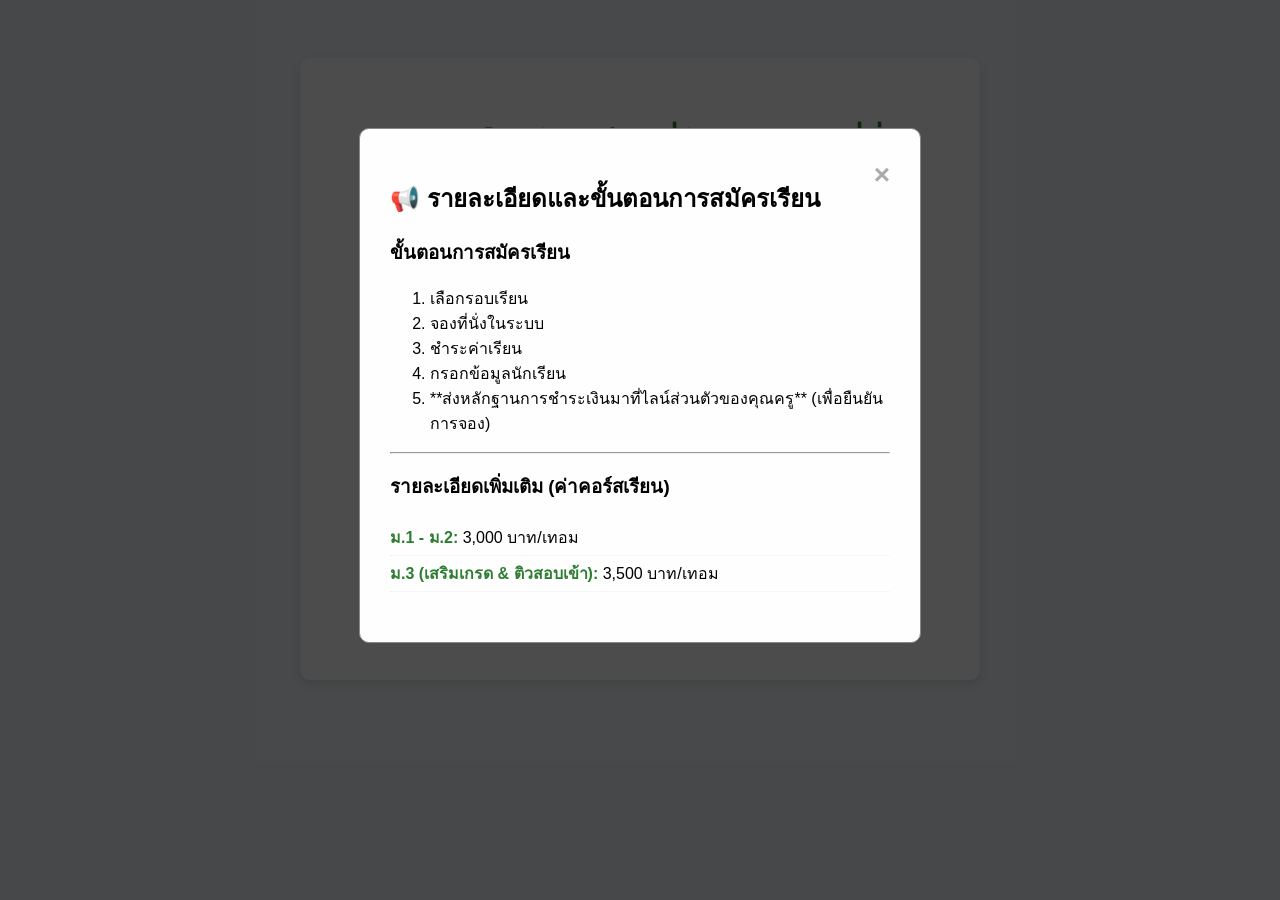
<file: index.html>
<!DOCTYPE html>
<html lang="th">
<head>
    <meta charset="UTF-8">
    <meta name="viewport" content="width=device-width, initial-scale=1.0">
    <title>ระบบจองที่นั่งห้องเรียนพิเศษ (เลือกชั้นเรียน)</title>
    <style>
        body {
            font-family: 'Tahoma', sans-serif;
            background-color: #f0f4f7;
            text-align: center;
            padding-top: 50px;
        }
        .container {
            max-width: 600px;
            margin: auto;
            padding: 40px;
            background: white;
            border-radius: 10px;
            box-shadow: 0 4px 10px rgba(0, 0, 0, 0.1);
        }
        h1 {
            color: #2e7d32;
            margin-bottom: 30px;
        }
        .class-selection a {
            display: block;
            width: 80%;
            margin: 20px auto;
            padding: 15px;
            font-size: 1.2em;
            text-decoration: none;
            color: white;
            background-color: #4CAF50;
            border-radius: 8px;
            transition: background-color 0.3s, transform 0.2s;
            font-weight: bold;
        }
        .class-selection a:hover {
            background-color: #45a049;
            transform: scale(1.03);
        }

        /* --- Global Modal Styles --- */
        .modal {
            display: none; 
            position: fixed; 
            z-index: 1000; 
            left: 0;
            top: 0;
            width: 100%; 
            height: 100%; 
            overflow: auto; 
            background-color: rgba(0,0,0,0.7); 
        }
        .modal-content {
            background-color: #fefefe;
            margin: 10% auto; 
            padding: 30px;
            border: 1px solid #888;
            width: 80%; 
            max-width: 500px;
            border-radius: 10px;
            position: relative;
            text-align: left;
        }
        .close-button {
            color: #aaa;
            float: right;
            font-size: 28px;
            font-weight: bold;
        }
        .close-button:hover,
        .close-button:focus {
            color: #000;
            text-decoration: none;
            cursor: pointer;
        }
        .detail-list {
            list-style-type: none;
            padding-left: 0;
            margin-bottom: 20px;
        }
        .detail-list li {
            padding: 5px 0;
            border-bottom: 1px dotted #eee;
        }
        .detail-list strong {
            color: #2e7d32;
        }

    </style>
</head>
<body>
    <div class="container">
        <h1>กรุณาเลือกห้องเรียนที่ต้องการจองที่นั่ง</h1>
        <div class="class-selection">
            
            <a href="m1-index.html">📚 จองที่นั่งห้องเรียน ม.1                      รอบวัน พฤหัส 17.00-18.00 (3,000 บาท)</a>
            
            <a href="m2-index.html">✏️ จองที่นั่งห้องเรียน ม.2                      รอบวัน จันทร์ 17.00-18.00 (3,000 บาท)</a>

            <a href="m3-index.html">🧠 จองที่นั่งห้องเรียน ม.3 เสริมเกรด              รอบวัน เสาร์ 13.00-14.30 (3,500 บาท) </a>

            <a href="m4-index.html">📖 จองที่นั่งห้องเรียน ม.3 ติวสอบเข้าม.4 ห้องเรียนพิเศษ รอบวัน อังคาร 17.00-18.00 (3,500 บาท)</a>
        </div>
    </div>

    <div id="info-modal" class="modal">
        <div class="modal-content">
            <span class="close-button" id="close-info-modal">&times;</span>
            <h2>📢 รายละเอียดและขั้นตอนการสมัครเรียน</h2>
            
            <h3>ขั้นตอนการสมัครเรียน</h3>
            <ol>
                <li>เลือกรอบเรียน</li>
                <li>จองที่นั่งในระบบ</li>
                <li>ชำระค่าเรียน</li>
                <li>กรอกข้อมูลนักเรียน</li>
                <li>**ส่งหลักฐานการชำระเงินมาที่ไลน์ส่วนตัวของคุณครู** (เพื่อยืนยันการจอง)</li>
            </ol>
            
            <hr>

            <h3>รายละเอียดเพิ่มเติม (ค่าคอร์สเรียน)</h3>
            <ul class="detail-list">
                <li><strong>ม.1 - ม.2:</strong> 3,000 บาท/เทอม</li>
                <li><strong>ม.3 (เสริมเกรด & ติวสอบเข้า):</strong> 3,500 บาท/เทอม</li>
            </ul>
        </div>
    </div>

    <script>
        document.addEventListener('DOMContentLoaded', () => {
            const infoModal = document.getElementById('info-modal');
            const closeButton = document.getElementById('close-info-modal');

            // เปิด Modal ทันทีที่โหลดหน้า
            infoModal.style.display = 'block';

            // ปิด Modal เมื่อคลิกที่กากบาท
            closeButton.addEventListener('click', () => {
                infoModal.style.display = 'none';
            });

            // ปิด Modal เมื่อคลิกนอก Modal
            window.addEventListener('click', (event) => {
                if (event.target === infoModal) {
                    infoModal.style.display = 'none';
                }
            });
        });
    </script>
</body>
</html>
</file>
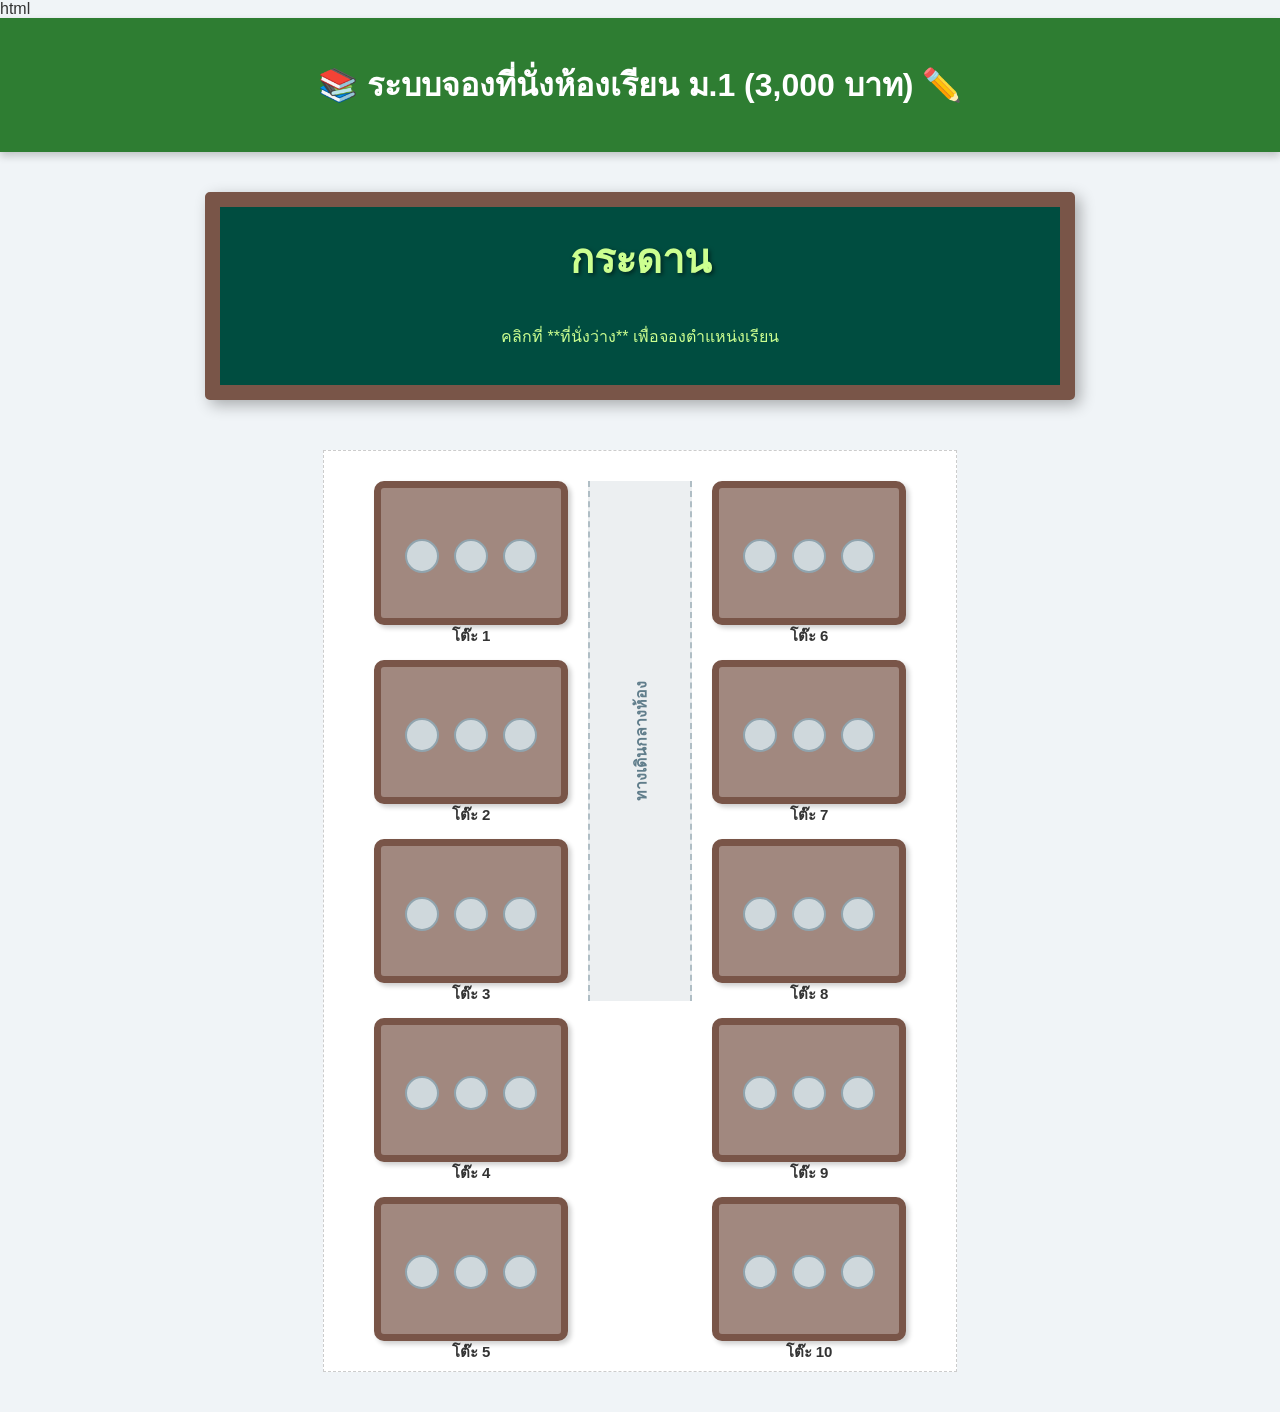
<file: m1-index.html>
html <!DOCTYPE html>

<html lang="th">

<head>

<meta charset="UTF-8">

<meta name="viewport" content="width=device-width, initial-scale=1.0">

<title>ระบบจองที่นั่ง ม.1</title>

<link rel="stylesheet" href="styles.css">

</head>

<body>



<header>

<h1>📚 ระบบจองที่นั่งห้องเรียน ม.1 (3,000 บาท) ✏️</h1>

</header>



<main class="study-room-layout">


<div class="chalkboard">

<h2>กระดาน</h2>

<p>คลิกที่ **ที่นั่งว่าง** เพื่อจองตำแหน่งเรียน</p>

</div>



<div id="desk-container">


<div class="desk-column" id="column-left">


<div class="desk" data-desk-id="1">

<div class="seat-group">

<div class="seat" data-seat-id="1.1" data-status="available"></div>

<div class="seat" data-seat-id="1.2" data-status="available"></div>

<div class="seat" data-seat-id="1.3" data-status="available"></div>

</div>

<div class="desk-label">โต๊ะ 1</div>

</div>


<div class="desk" data-desk-id="2">

<div class="seat-group">

<div class="seat" data-seat-id="2.1" data-status="available"></div>

<div class="seat" data-seat-id="2.2" data-status="available"></div>

<div class="seat" data-seat-id="2.3" data-status="available"></div>

</div>

<div class="desk-label">โต๊ะ 2</div>

</div>


<div class="desk" data-desk-id="3">

<div class="seat-group">

<div class="seat" data-seat-id="3.1" data-status="available"></div>

<div class="seat" data-seat-id="3.2" data-status="available"></div>

<div class="seat" data-seat-id="3.3" data-status="available"></div>

</div>

<div class="desk-label">โต๊ะ 3</div>

</div>


<div class="desk" data-desk-id="4">

<div class="seat-group">

<div class="seat" data-seat-id="4.1" data-status="available"></div>

<div class="seat" data-seat-id="4.2" data-status="available"></div>

<div class="seat" data-seat-id="4.3" data-status="available"></div>

</div>

<div class="desk-label">โต๊ะ 4</div>

</div>


<div class="desk" data-desk-id="5">

<div class="seat-group">

<div class="seat" data-seat-id="5.1" data-status="available"></div>

<div class="seat" data-seat-id="5.2" data-status="available"></div>

<div class="seat" data-seat-id="5.3" data-status="available"></div>

</div>

<div class="desk-label">โต๊ะ 5</div>

</div>


</div>



<div class="aisle-center">ทางเดินกลางห้อง</div>



<div class="desk-column" id="column-right">


<div class="desk" data-desk-id="6">

<div class="seat-group">

<div class="seat" data-seat-id="6.1" data-status="available"></div>

<div class="seat" data-seat-id="6.2" data-status="available"></div>

<div class="seat" data-seat-id="6.3" data-status="available"></div>

</div>

<div class="desk-label">โต๊ะ 6</div>

</div>


<div class="desk" data-desk-id="7">

<div class="seat-group">

<div class="seat" data-seat-id="7.1" data-status="available"></div>

<div class="seat" data-seat-id="7.2" data-status="available"></div>

<div class="seat" data-seat-id="7.3" data-status="available"></div>

</div>

<div class="desk-label">โต๊ะ 7</div>

</div>


<div class="desk" data-desk-id="8">

<div class="seat-group">

<div class="seat" data-seat-id="8.1" data-status="available"></div>

<div class="seat" data-seat-id="8.2" data-status="available"></div>

<div class="seat" data-seat-id="8.3" data-status="available"></div>

</div>

<div class="desk-label">โต๊ะ 8</div>

</div>


<div class="desk" data-desk-id="9">

<div class="seat-group">

<div class="seat" data-seat-id="9.1" data-status="available"></div>

<div class="seat" data-seat-id="9.2" data-status="available"></div>

<div class="seat" data-seat-id="9.3" data-status="available"></div>

</div>

<div class="desk-label">โต๊ะ 9</div>

</div>


<div class="desk" data-desk-id="10">

<div class="seat-group">

<div class="seat" data-seat-id="10.1" data-status="available"></div>

<div class="seat" data-seat-id="10.2" data-status="available"></div>

<div class="seat" data-seat-id="10.3" data-status="available"></div>

</div>

<div class="desk-label">โต๊ะ 10</div>

</div>


</div>



</div>

</main>



<div id="booking-modal" class="modal">

<div class="modal-content">

<span class="close-button">&times;</span>


<div id="transfer-details">

<h2>ขั้นตอนที่ 1: ชำระเงินค่าจองที่นั่ง</h2>

<p>คุณกำลังจะจองที่นั่ง **<span id="current-desk-info-step1"></span>** กรุณาโอนเงินตามรายละเอียดด้านล่างนี้:</p>



<div class="payment-info" style="

border: 2px dashed #4CAF50;

padding: 15px;

margin: 20px 0;

background-color: #e8f5e9;

border-radius: 8px;

text-align: center;">


<h3 style="color: #2e7d32; margin-top: 0;">รายละเอียดบัญชีโอนเงิน</h3>


<p><strong>ชื่อบัญชี:</strong> นางสาวจุฑาทิพย์ นามสีฐาน</p>

<p><strong>ธนาคาร:</strong> กรุงไทย</p>

<p><strong>เลขที่บัญชี:</strong> **4010968796**</p>

<p><strong>เลขพร้อมเพย์:</strong> **0842629363**</p>

<p style="font-size: 1.1em; font-weight: bold; color: #c62828;">**จำนวนเงิน:** 3,000 บาท</p>


</div>


<p>เมื่อโอนเงินเรียบร้อยแล้ว ให้คลิกปุ่ม **"ไปยังแบบฟอร์มจอง"** เพื่อกรอกข้อมูล</p>

<button type="button" id="next-to-form" class="book-button">ไปยังแบบฟอร์มจอง &rarr;</button>

</div>


<div id="booking-form-area" style="display:none;">

<h2>ขั้นตอนที่ 2: ฟอร์มยืนยันการจอง</h2>

<p>คุณกำลังจะจอง **<span id="current-desk-info-step2"></span>** กรุณากรอกข้อมูลทั้งหมด</p>


<form id="booking-form">


<label for="name">ชื่อจริง:</label>

<input type="text" id="name" name="name" required>



<label for="nickname">ชื่อเล่น:</label>

<input type="text" id="nickname" name="nickname" required>



<label for="class-room">ชั้นและห้อง:</label>

<input type="text" id="class-room" name="classRoom" placeholder="ตัวอย่าง: ม.1/2" required>



<hr style="margin: 20px 0; border-top: 1px dashed #ddd;">


<label for="amount">จำนวนเงินที่โอน (บาท):</label>

<input type="text" id="amount" name="amount" required>


<button type="submit" class="book-button">ยืนยันการจอง</button>

<button type="button" id="back-to-details" class="back-button" style="margin-top: 10px;">&larr; กลับไปดูรายละเอียดการโอนเงิน</button>

</form>

</div>


</div>

</div>
</file>
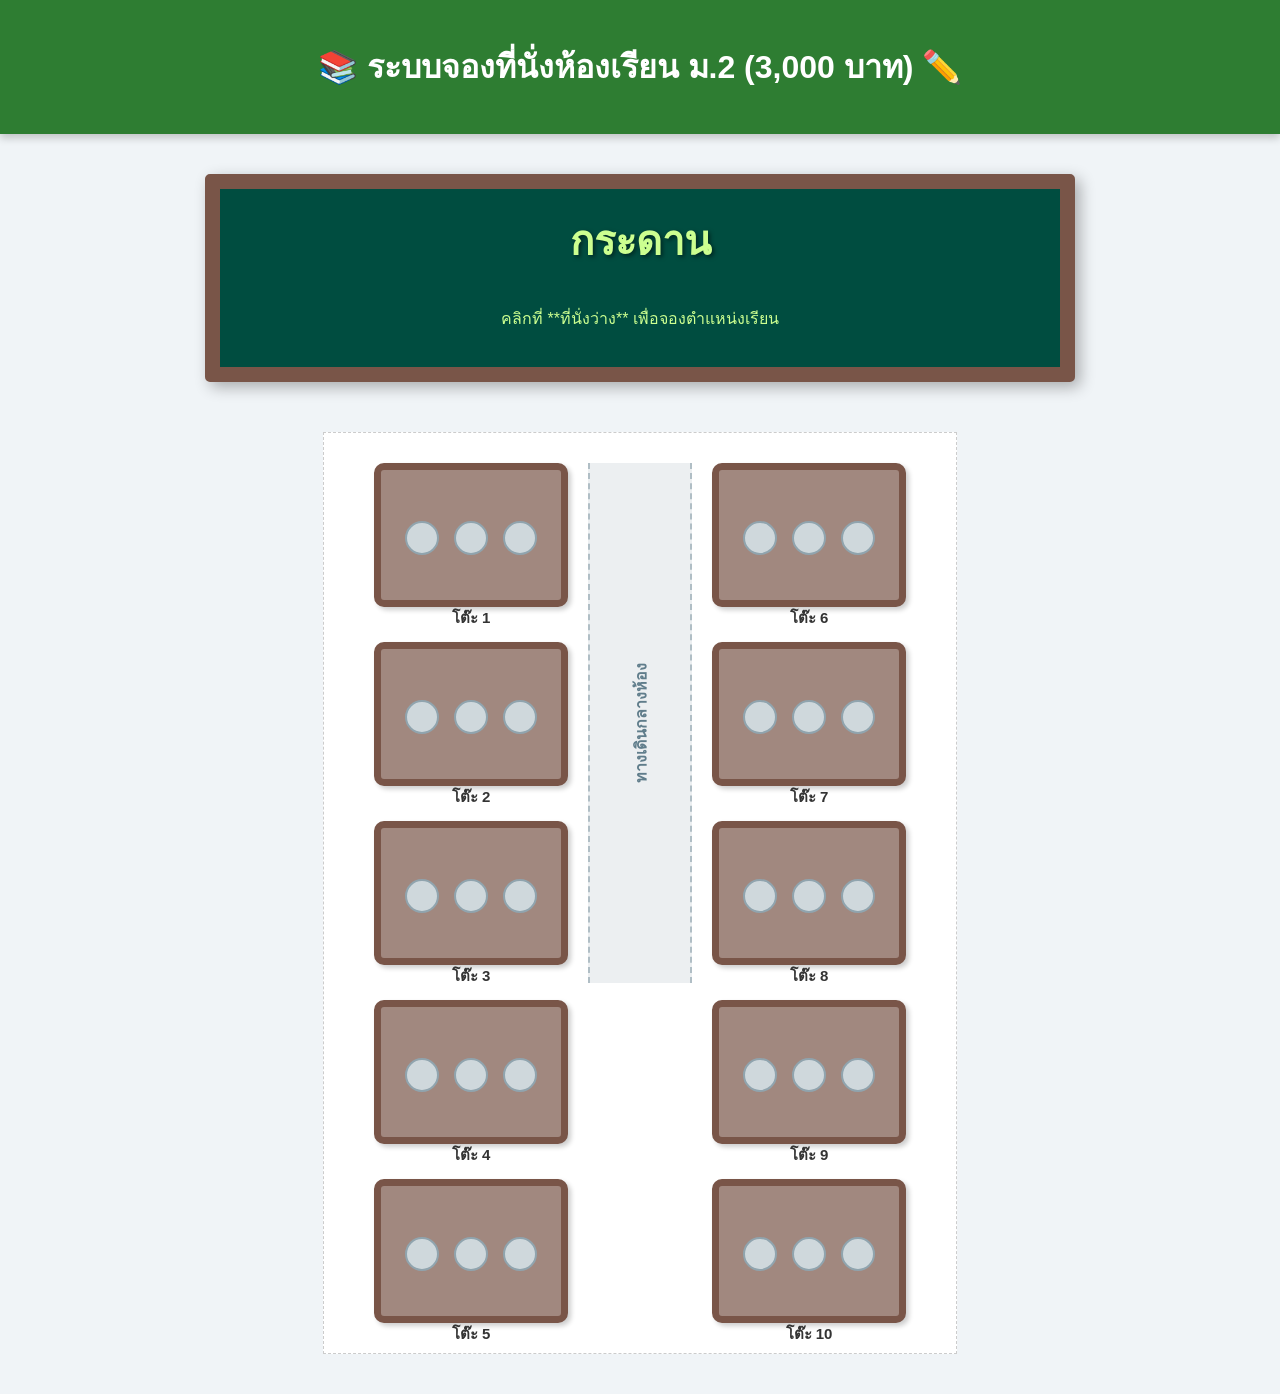
<file: m2-index.html>
<!DOCTYPE html>
<html lang="th">
<head>
    <meta charset="UTF-8">
    <meta name="viewport" content="width=device-width, initial-scale=1.0">
    <title>ระบบจองที่นั่ง ม.2</title>
    <link rel="stylesheet" href="styles.css"> 
</head>
<body>

    <header>
        <h1>📚 ระบบจองที่นั่งห้องเรียน ม.2 (3,000 บาท) ✏️</h1>
    </header>

    <main class="study-room-layout">
        
        <div class="chalkboard">
            <h2>กระดาน</h2>
            <p>คลิกที่ **ที่นั่งว่าง** เพื่อจองตำแหน่งเรียน</p>
        </div>

        <div id="desk-container">
            
            <div class="desk-column" id="column-left">
                
                <div class="desk" data-desk-id="1">
                    <div class="seat-group">
                        <div class="seat" data-seat-id="1.1" data-status="available"></div>
                        <div class="seat" data-seat-id="1.2" data-status="available"></div>
                        <div class="seat" data-seat-id="1.3" data-status="available"></div>
                    </div>
                    <div class="desk-label">โต๊ะ 1</div>
                </div>
                
                <div class="desk" data-desk-id="2">
                    <div class="seat-group">
                        <div class="seat" data-seat-id="2.1" data-status="available"></div>
                        <div class="seat" data-seat-id="2.2" data-status="available"></div>
                        <div class="seat" data-seat-id="2.3" data-status="available"></div>
                    </div>
                    <div class="desk-label">โต๊ะ 2</div>
                </div>
                
                <div class="desk" data-desk-id="3">
                    <div class="seat-group">
                        <div class="seat" data-seat-id="3.1" data-status="available"></div>
                        <div class="seat" data-seat-id="3.2" data-status="available"></div>
                        <div class="seat" data-seat-id="3.3" data-status="available"></div>
                    </div>
                    <div class="desk-label">โต๊ะ 3</div>
                </div>
                
                <div class="desk" data-desk-id="4">
                    <div class="seat-group">
                        <div class="seat" data-seat-id="4.1" data-status="available"></div>
                        <div class="seat" data-seat-id="4.2" data-status="available"></div>
                        <div class="seat" data-seat-id="4.3" data-status="available"></div>
                    </div>
                    <div class="desk-label">โต๊ะ 4</div>
                </div>
                
                <div class="desk" data-desk-id="5">
                    <div class="seat-group">
                        <div class="seat" data-seat-id="5.1" data-status="available"></div>
                        <div class="seat" data-seat-id="5.2" data-status="available"></div>
                        <div class="seat" data-seat-id="5.3" data-status="available"></div>
                    </div>
                    <div class="desk-label">โต๊ะ 5</div>
                </div>
                
            </div>

            <div class="aisle-center">ทางเดินกลางห้อง</div>

            <div class="desk-column" id="column-right">
                
                <div class="desk" data-desk-id="6">
                    <div class="seat-group">
                        <div class="seat" data-seat-id="6.1" data-status="available"></div>
                        <div class="seat" data-seat-id="6.2" data-status="available"></div>
                        <div class="seat" data-seat-id="6.3" data-status="available"></div>
                    </div>
                    <div class="desk-label">โต๊ะ 6</div>
                </div>
                
                <div class="desk" data-desk-id="7">
                    <div class="seat-group">
                        <div class="seat" data-seat-id="7.1" data-status="available"></div>
                        <div class="seat" data-seat-id="7.2" data-status="available"></div>
                        <div class="seat" data-seat-id="7.3" data-status="available"></div>
                    </div>
                    <div class="desk-label">โต๊ะ 7</div>
                </div>
                
                <div class="desk" data-desk-id="8">
                    <div class="seat-group">
                        <div class="seat" data-seat-id="8.1" data-status="available"></div>
                        <div class="seat" data-seat-id="8.2" data-status="available"></div>
                        <div class="seat" data-seat-id="8.3" data-status="available"></div>
                    </div>
                    <div class="desk-label">โต๊ะ 8</div>
                </div>
                
                <div class="desk" data-desk-id="9">
                    <div class="seat-group">
                        <div class="seat" data-seat-id="9.1" data-status="available"></div>
                        <div class="seat" data-seat-id="9.2" data-status="available"></div>
                        <div class="seat" data-seat-id="9.3" data-status="available"></div>
                    </div>
                    <div class="desk-label">โต๊ะ 9</div>
                </div>
                
                <div class="desk" data-desk-id="10">
                    <div class="seat-group">
                        <div class="seat" data-seat-id="10.1" data-status="available"></div>
                        <div class="seat" data-seat-id="10.2" data-status="available"></div>
                        <div class="seat" data-seat-id="10.3" data-status="available"></div>
                    </div>
                    <div class="desk-label">โต๊ะ 10</div>
                </div>
                
            </div>

        </div>
    </main>

    <div id="booking-modal" class="modal">
        <div class="modal-content">
            <span class="close-button">&times;</span>
            
            <div id="transfer-details">
                <h2>ขั้นตอนที่ 1: ชำระเงินค่าจองที่นั่ง</h2>
                <p>คุณกำลังจะจองที่นั่ง **<span id="current-desk-info-step1"></span>** กรุณาโอนเงินตามรายละเอียดด้านล่างนี้:</p>

                <div class="payment-info" style="
                    border: 2px dashed #4CAF50; 
                    padding: 15px; 
                    margin: 20px 0; 
                    background-color: #e8f5e9; 
                    border-radius: 8px;
                    text-align: center;">
                    
                    <h3 style="color: #2e7d32; margin-top: 0;">รายละเอียดบัญชีโอนเงิน</h3>
                    
                    <p><strong>ชื่อบัญชี:</strong> นางสาวจุฑาทิพย์ นามสีฐาน</p>
                    <p><strong>ธนาคาร:</strong> กรุงไทย</p>
                    <p><strong>เลขที่บัญชี:</strong> **4010968796**</p>
                    <p><strong>เลขพร้อมเพย์:</strong> **0842629363**</p>
                    <p style="font-size: 1.1em; font-weight: bold; color: #c62828;">**จำนวนเงิน:** 3,000 บาท</p>
                    
                </div>
                
                <p>เมื่อโอนเงินเรียบร้อยแล้ว ให้คลิกปุ่ม **"ไปยังแบบฟอร์มจอง"** เพื่อกรอกข้อมูล</p>
                <button type="button" id="next-to-form" class="book-button">ไปยังแบบฟอร์มจอง &rarr;</button>
            </div>
            
            <div id="booking-form-area" style="display:none;">
                <h2>ขั้นตอนที่ 2: ฟอร์มยืนยันการจอง</h2>
                <p>คุณกำลังจะจอง **<span id="current-desk-info-step2"></span>** กรุณากรอกข้อมูลทั้งหมด</p>
                
                <form id="booking-form">
                    
                    <label for="name">ชื่อจริง:</label>
                    <input type="text" id="name" name="entry.1910864961" required> 

                    <label for="nickname">ชื่อเล่น:</label>
                    <input type="text" id="nickname" name="entry.610932821" required>

                    <label for="class-room">ชั้นและห้อง:</label>
                    <input type="text" id="class-room" name="entry.662888524" placeholder="ตัวอย่าง: ม.2/2" required>

                    <hr style="margin: 20px 0; border-top: 1px dashed #ddd;">
                    
                    <label for="amount">จำนวนเงินที่โอน (บาท):</label>
                    <input type="text" id="amount" name="entry.1153494010" required>
                    
                    <button type="submit" class="book-button">ยืนยันการจอง</button>
                    <button type="button" id="back-to-details" class="back-button" style="margin-top: 10px;">&larr; กลับไปดูรายละเอียดการโอนเงิน</button>
                </form>
            </div>
            
        </div>
    </div>

    <iframe name="hidden_iframe" id="hidden_iframe" style="display:none;" 
            onload="if(submitted) { submitted=false; handleSuccessfulSubmission(); }">
    </iframe>

    <script src="m2-script.js"></script>
</body>
</html>
</file>
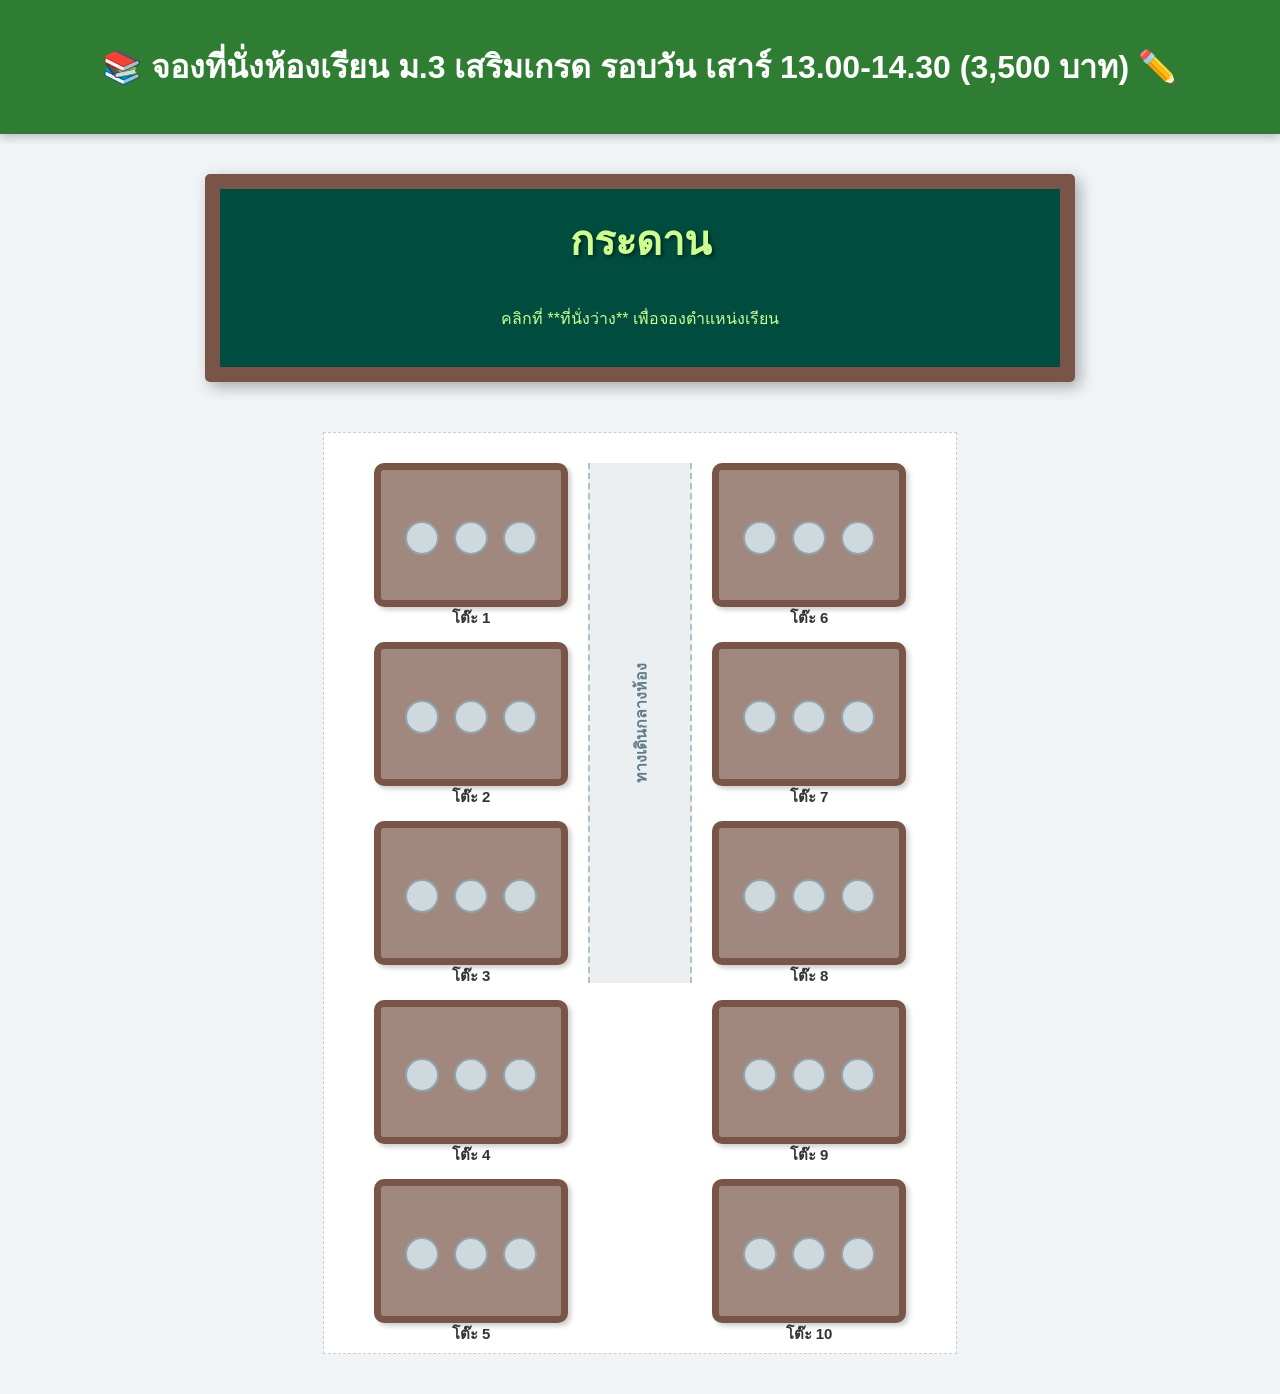
<file: m3-index.html>
<!DOCTYPE html>
<html lang="th">
<head>
    <meta charset="UTF-8">
    <meta name="viewport" content="width=device-width, initial-scale=1.0">
    <title>ระบบจองที่นั่ง ม.3</title>
    <link rel="stylesheet" href="styles.css"> 
</head>
<body>

    <header>
        <h1>📚 จองที่นั่งห้องเรียน ม.3 เสริมเกรด รอบวัน เสาร์ 13.00-14.30 (3,500 บาท) ✏️</h1>
    </header>

    <main class="study-room-layout">
        
        <div class="chalkboard">
            <h2>กระดาน</h2>
            <p>คลิกที่ **ที่นั่งว่าง** เพื่อจองตำแหน่งเรียน</p>
        </div>

        <div id="desk-container">
            
            <div class="desk-column" id="column-left">
                
                <div class="desk" data-desk-id="1">
                    <div class="seat-group">
                        <div class="seat" data-seat-id="1.1" data-status="available"></div>
                        <div class="seat" data-seat-id="1.2" data-status="available"></div>
                        <div class="seat" data-seat-id="1.3" data-status="available"></div>
                    </div>
                    <div class="desk-label">โต๊ะ 1</div>
                </div>
                
                <div class="desk" data-desk-id="2">
                    <div class="seat-group">
                        <div class="seat" data-seat-id="2.1" data-status="available"></div>
                        <div class="seat" data-seat-id="2.2" data-status="available"></div>
                        <div class="seat" data-seat-id="2.3" data-status="available"></div>
                    </div>
                    <div class="desk-label">โต๊ะ 2</div>
                </div>
                
                <div class="desk" data-desk-id="3">
                    <div class="seat-group">
                        <div class="seat" data-seat-id="3.1" data-status="available"></div>
                        <div class="seat" data-seat-id="3.2" data-status="available"></div>
                        <div class="seat" data-seat-id="3.3" data-status="available"></div>
                    </div>
                    <div class="desk-label">โต๊ะ 3</div>
                </div>
                
                <div class="desk" data-desk-id="4">
                    <div class="seat-group">
                        <div class="seat" data-seat-id="4.1" data-status="available"></div>
                        <div class="seat" data-seat-id="4.2" data-status="available"></div>
                        <div class="seat" data-seat-id="4.3" data-status="available"></div>
                    </div>
                    <div class="desk-label">โต๊ะ 4</div>
                </div>
                
                <div class="desk" data-desk-id="5">
                    <div class="seat-group">
                        <div class="seat" data-seat-id="5.1" data-status="available"></div>
                        <div class="seat" data-seat-id="5.2" data-status="available"></div>
                        <div class="seat" data-seat-id="5.3" data-status="available"></div>
                    </div>
                    <div class="desk-label">โต๊ะ 5</div>
                </div>
                
            </div>

            <div class="aisle-center">ทางเดินกลางห้อง</div>

            <div class="desk-column" id="column-right">
                
                <div class="desk" data-desk-id="6">
                    <div class="seat-group">
                        <div class="seat" data-seat-id="6.1" data-status="available"></div>
                        <div class="seat" data-seat-id="6.2" data-status="available"></div>
                        <div class="seat" data-seat-id="6.3" data-status="available"></div>
                    </div>
                    <div class="desk-label">โต๊ะ 6</div>
                </div>
                
                <div class="desk" data-desk-id="7">
                    <div class="seat-group">
                        <div class="seat" data-seat-id="7.1" data-status="available"></div>
                        <div class="seat" data-seat-id="7.2" data-status="available"></div>
                        <div class="seat" data-seat-id="7.3" data-status="available"></div>
                    </div>
                    <div class="desk-label">โต๊ะ 7</div>
                </div>
                
                <div class="desk" data-desk-id="8">
                    <div class="seat-group">
                        <div class="seat" data-seat-id="8.1" data-status="available"></div>
                        <div class="seat" data-seat-id="8.2" data-status="available"></div>
                        <div class="seat" data-seat-id="8.3" data-status="available"></div>
                    </div>
                    <div class="desk-label">โต๊ะ 8</div>
                </div>
                
                <div class="desk" data-desk-id="9">
                    <div class="seat-group">
                        <div class="seat" data-seat-id="9.1" data-status="available"></div>
                        <div class="seat" data-seat-id="9.2" data-status="available"></div>
                        <div class="seat" data-seat-id="9.3" data-status="available"></div>
                    </div>
                    <div class="desk-label">โต๊ะ 9</div>
                </div>
                
                <div class="desk" data-desk-id="10">
                    <div class="seat-group">
                        <div class="seat" data-seat-id="10.1" data-status="available"></div>
                        <div class="seat" data-seat-id="10.2" data-status="available"></div>
                        <div class="seat" data-seat-id="10.3" data-status="available"></div>
                    </div>
                    <div class="desk-label">โต๊ะ 10</div>
                </div>
                
            </div>

        </div>
    </main>

    <div id="booking-modal" class="modal">
        <div class="modal-content">
            <span class="close-button">&times;</span>
            
            <div id="transfer-details">
                <h2>ขั้นตอนที่ 1: ชำระเงินค่าจองที่นั่ง</h2>
                <p>คุณกำลังจะจองที่นั่ง **<span id="current-desk-info-step1"></span>** กรุณาโอนเงินตามรายละเอียดด้านล่างนี้:</p>

                <div class="payment-info" style="
                    border: 2px dashed #4CAF50; 
                    padding: 15px; 
                    margin: 20px 0; 
                    background-color: #e8f5e9; 
                    border-radius: 8px;
                    text-align: center;">
                    
                    <h3 style="color: #2e7d32; margin-top: 0;">รายละเอียดบัญชีโอนเงิน</h3>
                    
                    <p><strong>ชื่อบัญชี:</strong> นางสาวจุฑาทิพย์ นามสีฐาน</p>
                    <p><strong>ธนาคาร:</strong> กรุงไทย</p>
                    <p><strong>เลขที่บัญชี:</strong> **4010968796**</p>
                    <p><strong>เลขพร้อมเพย์:</strong> **0842629363**</p>
                    <p style="font-size: 1.1em; font-weight: bold; color: #c62828;">**จำนวนเงิน:** 3,500 บาท</p>
                    
                </div>
                
                <p>เมื่อโอนเงินเรียบร้อยแล้ว ให้คลิกปุ่ม **"ไปยังแบบฟอร์มจอง"** เพื่อกรอกข้อมูล</p>
                <button type="button" id="next-to-form" class="book-button">ไปยังแบบฟอร์มจอง &rarr;</button>
            </div>
            
            <div id="booking-form-area" style="display:none;">
                <h2>ขั้นตอนที่ 2: ฟอร์มยืนยันการจอง</h2>
                <p>คุณกำลังจะจอง **<span id="current-desk-info-step2"></span>** กรุณากรอกข้อมูลทั้งหมด</p>
                
                <form id="booking-form">
                    
                    <label for="name">ชื่อจริง:</label>
                    <input type="text" id="name" name="entry.1332577056" required> 

                    <label for="nickname">ชื่อเล่น:</label>
                    <input type="text" id="nickname" name="entry.263306731" required>

                    <label for="class-room">ชั้นและห้อง:</label>
                    <input type="text" id="class-room" name="entry.172025079" placeholder="ตัวอย่าง: ม.3/2" required>

                    <hr style="margin: 20px 0; border-top: 1px dashed #ddd;">
                    
                    <label for="amount">จำนวนเงินที่โอน (บาท):</label>
                    <input type="text" id="amount" name="entry.1412669194" required>
                    
                    <button type="submit" class="book-button">ยืนยันการจอง</button>
                    <button type="button" id="back-to-details" class="back-button" style="margin-top: 10px;">&larr; กลับไปดูรายละเอียดการโอนเงิน</button>
                </form>
            </div>
            
        </div>
    </div>

    <iframe name="hidden_iframe" id="hidden_iframe" style="display:none;" 
            onload="if(submitted) { submitted=false; handleSuccessfulSubmission(); }">
    </iframe>

    <script src="m3-script.js"></script>
</body>
</html>
</file>
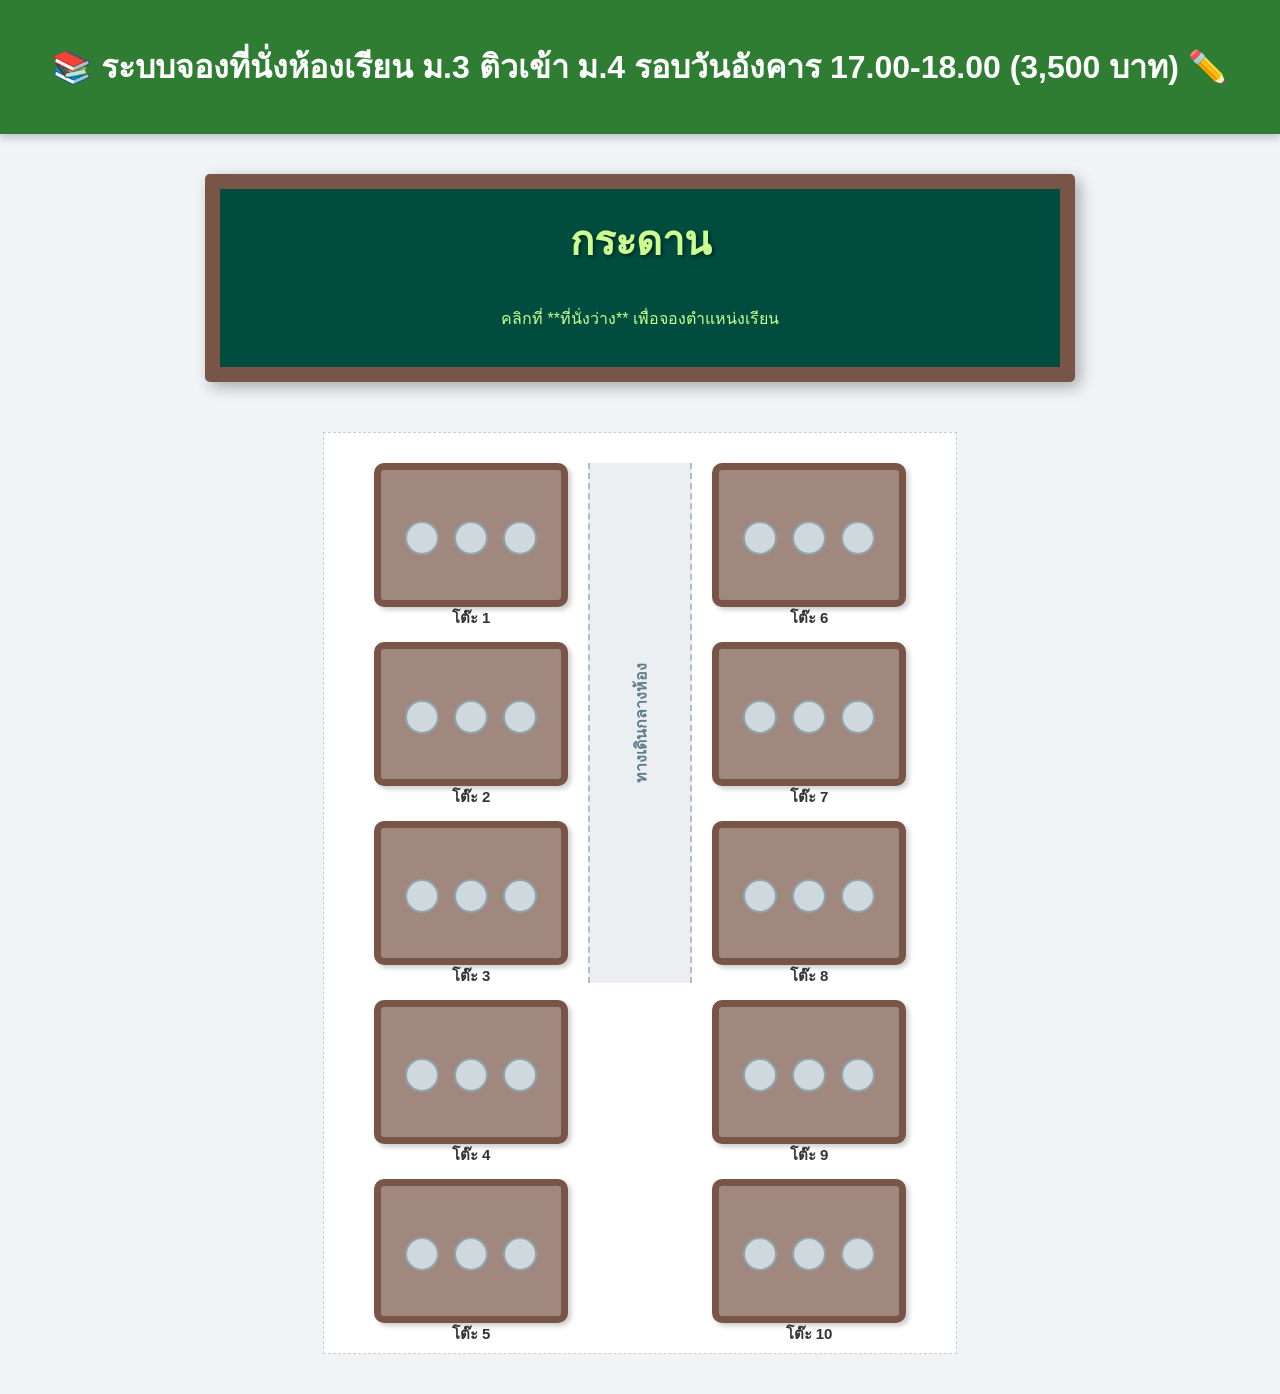
<file: m4-index.html>
<!DOCTYPE html>
<html lang="th">
<head>
    <meta charset="UTF-8">
    <meta name="viewport" content="width=device-width, initial-scale=1.0">
    <title>ระบบจองที่นั่ง ม.3</title>
    <link rel="stylesheet" href="styles.css"> 
</head>
<body>

    <header>
        <h1>📚 ระบบจองที่นั่งห้องเรียน ม.3 ติวเข้า ม.4 รอบวันอังคาร 17.00-18.00 (3,500 บาท) ✏️</h1>
    </header>

    <main class="study-room-layout">
        
        <div class="chalkboard">
            <h2>กระดาน</h2>
            <p>คลิกที่ **ที่นั่งว่าง** เพื่อจองตำแหน่งเรียน</p>
        </div>

        <div id="desk-container">
            
            <div class="desk-column" id="column-left">
                
                <div class="desk" data-desk-id="1">
                    <div class="seat-group">
                        <div class="seat" data-seat-id="1.1" data-status="available"></div>
                        <div class="seat" data-seat-id="1.2" data-status="available"></div>
                        <div class="seat" data-seat-id="1.3" data-status="available"></div>
                    </div>
                    <div class="desk-label">โต๊ะ 1</div>
                </div>
                
                <div class="desk" data-desk-id="2">
                    <div class="seat-group">
                        <div class="seat" data-seat-id="2.1" data-status="available"></div>
                        <div class="seat" data-seat-id="2.2" data-status="available"></div>
                        <div class="seat" data-seat-id="2.3" data-status="available"></div>
                    </div>
                    <div class="desk-label">โต๊ะ 2</div>
                </div>
                
                <div class="desk" data-desk-id="3">
                    <div class="seat-group">
                        <div class="seat" data-seat-id="3.1" data-status="available"></div>
                        <div class="seat" data-seat-id="3.2" data-status="available"></div>
                        <div class="seat" data-seat-id="3.3" data-status="available"></div>
                    </div>
                    <div class="desk-label">โต๊ะ 3</div>
                </div>
                
                <div class="desk" data-desk-id="4">
                    <div class="seat-group">
                        <div class="seat" data-seat-id="4.1" data-status="available"></div>
                        <div class="seat" data-seat-id="4.2" data-status="available"></div>
                        <div class="seat" data-seat-id="4.3" data-status="available"></div>
                    </div>
                    <div class="desk-label">โต๊ะ 4</div>
                </div>
                
                <div class="desk" data-desk-id="5">
                    <div class="seat-group">
                        <div class="seat" data-seat-id="5.1" data-status="available"></div>
                        <div class="seat" data-seat-id="5.2" data-status="available"></div>
                        <div class="seat" data-seat-id="5.3" data-status="available"></div>
                    </div>
                    <div class="desk-label">โต๊ะ 5</div>
                </div>
                
            </div>

            <div class="aisle-center">ทางเดินกลางห้อง</div>

            <div class="desk-column" id="column-right">
                
                <div class="desk" data-desk-id="6">
                    <div class="seat-group">
                        <div class="seat" data-seat-id="6.1" data-status="available"></div>
                        <div class="seat" data-seat-id="6.2" data-status="available"></div>
                        <div class="seat" data-seat-id="6.3" data-status="available"></div>
                    </div>
                    <div class="desk-label">โต๊ะ 6</div>
                </div>
                
                <div class="desk" data-desk-id="7">
                    <div class="seat-group">
                        <div class="seat" data-seat-id="7.1" data-status="available"></div>
                        <div class="seat" data-seat-id="7.2" data-status="available"></div>
                        <div class="seat" data-seat-id="7.3" data-status="available"></div>
                    </div>
                    <div class="desk-label">โต๊ะ 7</div>
                </div>
                
                <div class="desk" data-desk-id="8">
                    <div class="seat-group">
                        <div class="seat" data-seat-id="8.1" data-status="available"></div>
                        <div class="seat" data-seat-id="8.2" data-status="available"></div>
                        <div class="seat" data-seat-id="8.3" data-status="available"></div>
                    </div>
                    <div class="desk-label">โต๊ะ 8</div>
                </div>
                
                <div class="desk" data-desk-id="9">
                    <div class="seat-group">
                        <div class="seat" data-seat-id="9.1" data-status="available"></div>
                        <div class="seat" data-seat-id="9.2" data-status="available"></div>
                        <div class="seat" data-seat-id="9.3" data-status="available"></div>
                    </div>
                    <div class="desk-label">โต๊ะ 9</div>
                </div>
                
                <div class="desk" data-desk-id="10">
                    <div class="seat-group">
                        <div class="seat" data-seat-id="10.1" data-status="available"></div>
                        <div class="seat" data-seat-id="10.2" data-status="available"></div>
                        <div class="seat" data-seat-id="10.3" data-status="available"></div>
                    </div>
                    <div class="desk-label">โต๊ะ 10</div>
                </div>
                
            </div>

        </div>
    </main>

    <div id="booking-modal" class="modal">
        <div class="modal-content">
            <span class="close-button">&times;</span>
            
            <div id="transfer-details">
                <h2>ขั้นตอนที่ 1: ชำระเงินค่าจองที่นั่ง</h2>
                <p>คุณกำลังจะจองที่นั่ง **<span id="current-desk-info-step1"></span>** กรุณาโอนเงินตามรายละเอียดด้านล่างนี้:</p>

                <div class="payment-info" style="
                    border: 2px dashed #4CAF50; 
                    padding: 15px; 
                    margin: 20px 0; 
                    background-color: #e8f5e9; 
                    border-radius: 8px;
                    text-align: center;">
                    
                    <h3 style="color: #2e7d32; margin-top: 0;">รายละเอียดบัญชีโอนเงิน</h3>
                    
                    <p><strong>ชื่อบัญชี:</strong> นางสาวจุฑาทิพย์ นามสีฐาน</p>
                    <p><strong>ธนาคาร:</strong> กรุงไทย</p>
                    <p><strong>เลขที่บัญชี:</strong> **4010968796**</p>
                    <p><strong>เลขพร้อมเพย์:</strong> **0842629363**</p>
                    <p style="font-size: 1.1em; font-weight: bold; color: #c62828;">**จำนวนเงิน:** 3,500 บาท</p>
                    
                </div>
                
                <p>เมื่อโอนเงินเรียบร้อยแล้ว ให้คลิกปุ่ม **"ไปยังแบบฟอร์มจอง"** เพื่อกรอกข้อมูล</p>
                <button type="button" id="next-to-form" class="book-button">ไปยังแบบฟอร์มจอง &rarr;</button>
            </div>
            
            <div id="booking-form-area" style="display:none;">
                <h2>ขั้นตอนที่ 2: ฟอร์มยืนยันการจอง</h2>
                <p>คุณกำลังจะจอง **<span id="current-desk-info-step2"></span>** กรุณากรอกข้อมูลทั้งหมด</p>
                
                <form id="booking-form">
                    
                    <label for="name">ชื่อจริง:</label>
                    <input type="text" id="name" name="name" required> 

                    <label for="nickname">ชื่อเล่น:</label>
                    <input type="text" id="nickname" name="nickname" required>

                    <label for="class-room">ชั้นและห้อง:</label>
                    <input type="text" id="class-room" name="classRoom" placeholder="ตัวอย่าง: ม.1/2" required>

                    <hr style="margin: 20px 0; border-top: 1px dashed #ddd;">
                    
                    <label for="amount">จำนวนเงินที่โอน (บาท):</label>
                    <input type="text" id="amount" name="amount" required>
                    
                    <button type="submit" class="book-button">ยืนยันการจอง</button>
                    <button type="button" id="back-to-details" class="back-button" style="margin-top: 10px;">&larr; กลับไปดูรายละเอียดการโอนเงิน</button>
                </form>
            </div>
            
        </div>
    </div>

    <script src="m4-script.js"></script>
</body>
</html>
</file>
<file: styles.css>
/* --- โครงสร้างพื้นฐานและธีมโรงเรียน --- */
body {
    font-family: 'Sukhumvit Set', 'Tahoma', sans-serif;
    background-color: #f0f4f7;
    color: #333;
    margin: 0;
    padding: 0;
}

header {
    background-color: #2e7d32;
    color: white;
    padding: 20px;
    text-align: center;
    box-shadow: 0 4px 8px rgba(0, 0, 0, 0.2);
}

.study-room-layout {
    display: flex;
    flex-direction: column;
    align-items: center;
    padding: 40px 20px;
}

/* --- กระดาน (Chalkboard) --- */
.chalkboard {
    width: 90%;
    max-width: 800px;
    background-color: #004d40;
    color: #ccff90;
    border: 15px solid #795548;
    padding: 20px;
    margin-bottom: 50px;
    text-align: center;
    box-shadow: 5px 5px 15px rgba(0, 0, 0, 0.3);
    border-radius: 5px;
}

.chalkboard h2 {
    font-family: cursive, sans-serif;
    margin-top: 0;
    font-size: 2.5em;
    text-shadow: 2px 2px 4px rgba(0, 0, 0, 0.5);
}

/* --- การจัดวางโต๊ะ 2 ฝั่งยาว --- */
#desk-container {
    display: flex; 
    justify-content: center;
    align-items: flex-start;
    gap: 0;
    max-width: 900px; 
    padding: 30px;
    border: 1px dashed #ccc;
    background-color: #ffffff;
}

.desk-column {
    display: flex;
    flex-direction: column;
    gap: 35px;
    padding: 0 20px;
}

.aisle-center {
    width: 100px; 
    display: flex;
    align-items: center;
    justify-content: center;
    font-weight: bold;
    color: #607d8b;
    border-left: 2px dashed #b0bec5;
    border-right: 2px dashed #b0bec5;
    background-color: #eceff1;
    writing-mode: vertical-rl;
    text-orientation: mixed;
    transform: rotate(180deg);
    padding: 10px 0;
    min-height: 500px;
}

/* --- รูปแบบของโต๊ะ (Desk UI) --- */
.desk {
    display: flex;
    flex-direction: column;
    align-items: center;
    justify-content: space-around;
    width: 180px; 
    height: 120px; 
    background-color: #a1887f;
    border: 7px solid #795548;
    border-radius: 10px;
    position: relative;
    box-shadow: 3px 3px 5px rgba(0, 0, 0, 0.2);
    padding-top: 10px;
}

/* คอนเทนเนอร์สำหรับที่นั่ง 3 ตัว (ทำให้เป็นแถวแนวนอน) */
.desk .seat-group {
    display: flex; 
    gap: 15px; 
    margin-bottom: 5px;
}

.desk-label {
    position: absolute;
    bottom: -30px;
    font-size: 15px;
    font-weight: bold;
    color: #333;
}

/* --- รูปแบบของที่นั่ง (Seat UI) --- */
.seat {
    width: 30px;
    height: 30px;
    background-color: #cfd8dc; 
    border-radius: 50%;
    border: 2px solid #90a4ae;
    cursor: pointer; 
    transition: all 0.3s ease-in-out; 
}

/* Animation: ที่นั่งว่างที่รอการจอง */
.seat[data-status="available"]:hover {
    transform: scale(1.2);
    box-shadow: 0 0 10px #4CAF50;
}

/* --- สถานะจองแล้ว (Booked State) สำหรับ ที่นั่ง (สีแดง) --- */
.seat[data-status="booked"] {
    background-color: #c62828; 
    border-color: #8b0000;
    cursor: not-allowed; /* ⚠️ นี่คือการบอกเบราว์เซอร์ว่ากดไม่ได้ */
    box-shadow: 0 0 8px rgba(139, 0, 0, 0.8); 
    transform: scale(1.0); 
    position: relative; 
}

/* แสดงชื่อผู้จองเมื่อนำเมาส์ไปวาง */
.seat[data-status="booked"]:hover::before {
    content: attr(title); 
    position: absolute;
    bottom: 40px; 
    left: 50%;
    transform: translateX(-50%);
    white-space: nowrap;
    background-color: #333;
    color: white;
    padding: 5px 10px;
    border-radius: 5px;
    z-index: 10;
    font-size: 12px;
}

/* --- Popup Modal และ Animation (ส่วนควบคุมฟอร์ม) --- */
.modal {
    display: none;
    position: fixed;
    z-index: 100;
    left: 0;
    top: 0;
    width: 100%;
    height: 100%;
    background-color: rgba(0, 0, 0, 0.6);
    backdrop-filter: blur(4px);
    animation: fadeIn 0.3s;
}

.modal-content {
    background-color: #ffffff;
    margin: 10% auto;
    padding: 30px;
    border-radius: 12px;
    width: 90%;
    max-width: 450px;
    box-shadow: 0 10px 25px rgba(0, 0, 0, 0.5);
    position: relative;
    animation: slideDown 0.5s cubic-bezier(0.25, 0.46, 0.45, 0.94);
}

.close-button {
    color: #aaa;
    float: right;
    font-size: 32px;
    font-weight: bold;
    cursor: pointer;
}

/* ฟอร์ม */
#booking-form label {
    display: block;
    margin-top: 15px;
    font-weight: bold;
    color: #4CAF50;
}

#booking-form input[type="text"] {
    width: 100%;
    padding: 12px;
    margin-top: 8px;
    box-sizing: border-box;
    border: 2px solid #ddd;
    border-radius: 6px;
    transition: border-color 0.3s;
}

.book-button {
    background-color: #4CAF50;
    color: white;
    padding: 15px 20px;
    margin-top: 30px;
    border: none;
    border-radius: 8px;
    cursor: pointer;
    width: 100%;
    font-size: 16px;
    font-weight: bold;
    transition: background-color 0.3s, transform 0.2s;
}

.book-button:hover {
    background-color: #45a049;
    transform: scale(1.01);
}

/* Animation Keyframes */
@keyframes fadeIn {
    from { opacity: 0; }
    to { opacity: 1; }
}

@keyframes slideDown {
    from { transform: translateY(-100px); opacity: 0; }
    to { transform: translateY(0); opacity: 1; }
}

/* การตั้งค่า CSS สำหรับที่นั่งที่ถูกจอง */
.seat[data-status="Booked"] {
    background-color: #f44336 !important; /* สีแดงสำหรับที่นั่งที่จองแล้ว */
    cursor: not-allowed; /* เปลี่ยนเคอร์เซอร์เป็นไม่อนุญาต */
    pointer-events: none; /* บล็อกการคลิกบนที่นั่งที่ถูกจองแล้ว */
}

/* คุณอาจต้องเพิ่มสีเทาเมื่อสถานะเป็น Available */
.seat[data-status="Available"] {
    background-color: #cccccc; /* หรือสีเทาที่คุณต้องการ */
}
</file>
